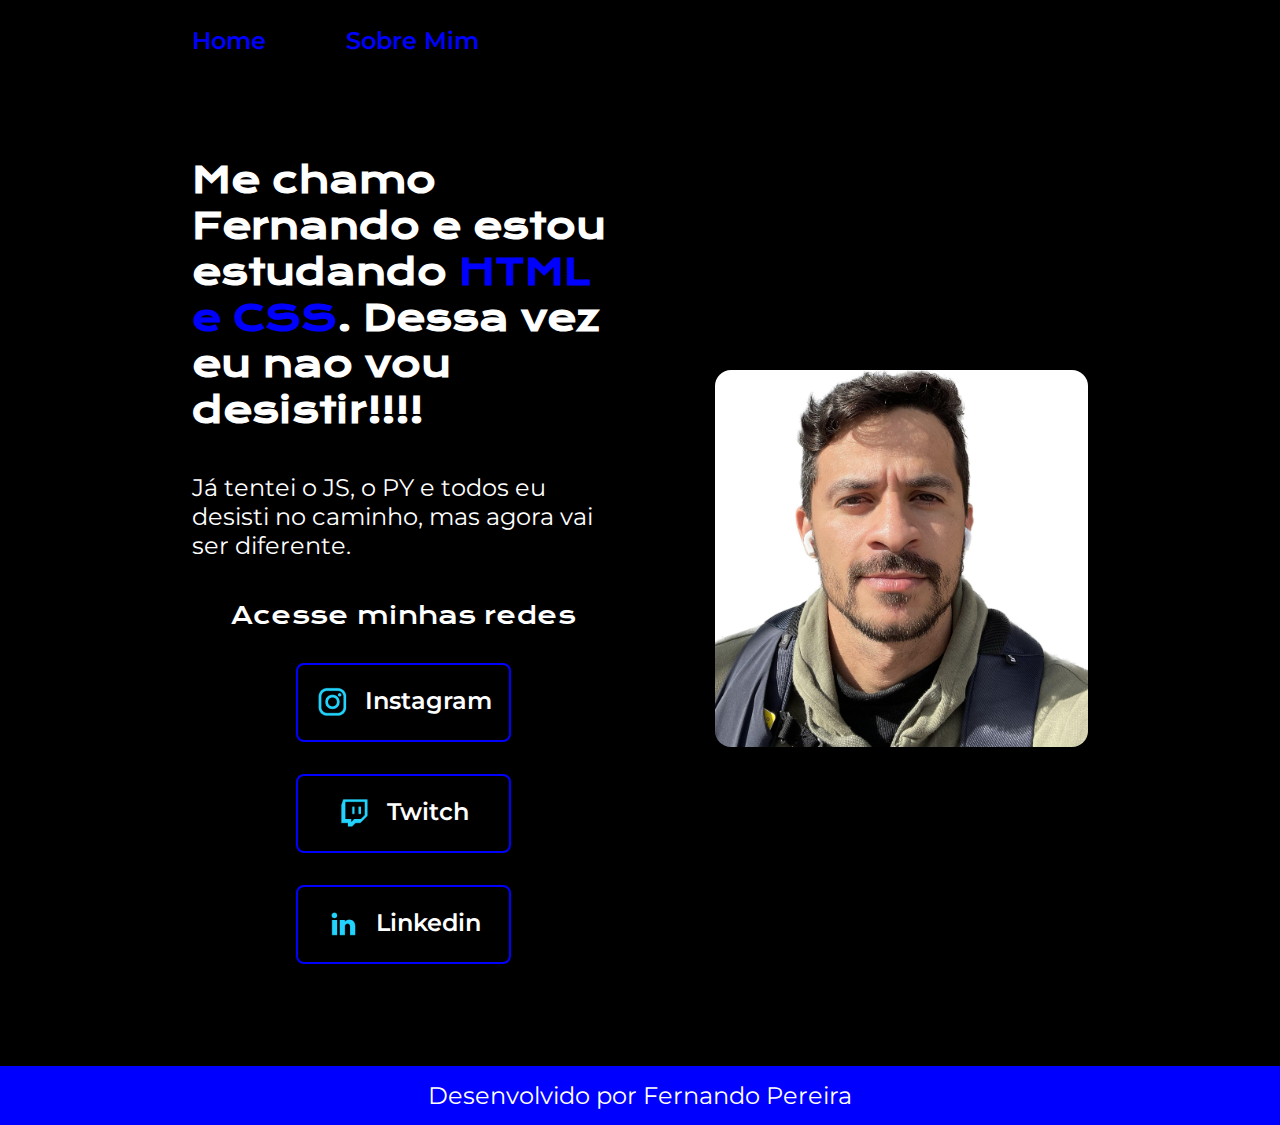
<file: index.html>
<!DOCTYPE html>
<html lang="pt-br">
<head>
    <meta charset="UTF-8">
    <meta name="viewport" content="width=device-width, initial-scale=1.0">
    <title>Portifolio</title>
</head>
<body>
    <header class="cabecalho">
        <nav class="cabecalho_menu">
            <a class="cabecalho_menu_link" href="index.html">Home</a>
            <a class="cabecalho_menu_link" href="about.html">Sobre Mim</a>
        </nav>
    </header>
    <main class="apresentacao">
        <div class="alinhamento_img_text">
            <section class=" apresentacao_conteudo">
                <h1 class="apresentacao_conteudo_titulo">Me chamo Fernando e estou estudando <strong class="curso-destaque">HTML e CSS</strong>.<span> Dessa vez eu nao vou desistir!!!!</span></h1>
                <p class="apresentacao_conteudo_texto">Já tentei o JS, o PY e todos eu desisti no caminho, mas agora vai ser diferente.</p>
                <div class="apresentacao_links">
                    <h2 class="apresentacao_links_subtitulos">Acesse minhas redes</h2>
                    <a class="apresentacao_link_navegacao" href="https://www.instagram.com/pereira.fernando13/">
                        <img src="./assets/instagram.png" alt="instagram logo">
                        Instagram
                    </a>
                    <a class="apresentacao_link_navegacao" href="https://www.twitch.tv/nandosenju">
                        <img src="./assets/twitch.png" alt="twitch">
                        Twitch
                    </a>
                    <a class="apresentacao_link_navegacao" href="https://www.linkedin.com/in/fernando-sousa-7034ab28b/">
                        <img src="./assets/linkedin.png" alt="linkedin loogo">
                        Linkedin
                    </a>
                </div>
            </section>
            <div class="container">
            <img src="./assets/3x4.jpeg" width="320" height="205" title="Fernando Gostoso" />
            </div>
        </div>
        <link rel="stylesheet" href="./styles/style.css">

    </main>
    <footer class="rodape">
        <p>Desenvolvido por Fernando Pereira</p>
    </footer>
</body>
</html>
</file>
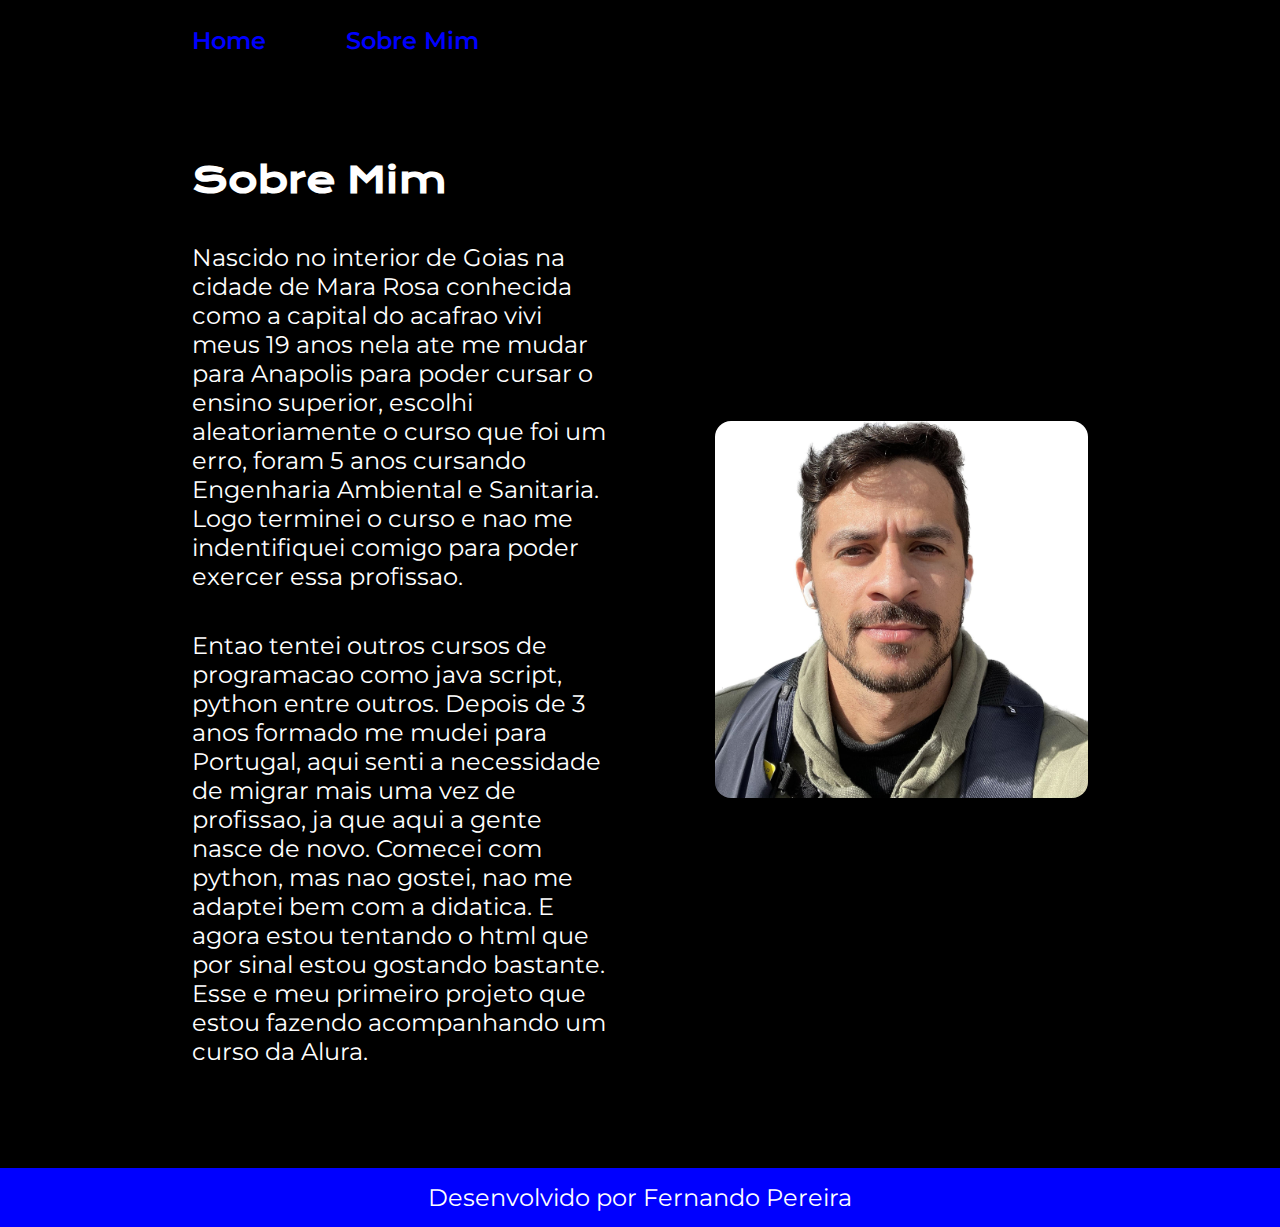
<file: about.html>
<!DOCTYPE html>
<html lang="pt-br">
<head>
    <meta charset="UTF-8">
    <meta name="viewport" content="width=device-width, initial-scale=1.0">
    <title>Sobre Mim</title>
    <link rel="stylesheet" href="./styles/style.css">
</head>
<body>
    <header class="cabecalho">
        <nav class="cabecalho_menu">
            <a class="cabecalho_menu_link" href="index.html">Home</a>
            <a class="cabecalho_menu_link" href="about.html">Sobre Mim</a>
        </nav>
    </header>

    <main class="apresentacao">
        <div class="alinhamento_img_text">
            <section class="apresentacao_conteudo">
                <h1 class="apresentacao_conteudo_titulo">Sobre Mim</h1>
                <p class="apresentacao_conteudo_texto">Nascido no interior de Goias na cidade de Mara Rosa conhecida como a capital do acafrao vivi meus 19 anos nela ate 
                    me mudar para Anapolis para poder cursar o ensino superior, escolhi aleatoriamente o curso que foi um erro, foram 
                    5 anos cursando Engenharia Ambiental e Sanitaria. Logo terminei o curso e nao me indentifiquei comigo para poder 
                    exercer essa profissao. 
                </p>
                <p class="apresentacao_conteudo_texto">Entao tentei outros cursos de programacao como java script, python entre outros. Depois de 3 anos formado
                    me mudei para Portugal, aqui senti a necessidade de migrar mais uma vez de profissao, ja que aqui a gente nasce de novo.
                    Comecei com python, mas nao gostei, nao me adaptei bem com a didatica. E agora estou tentando o html que por sinal estou
                    gostando bastante. Esse e meu primeiro projeto que estou fazendo acompanhando um curso da Alura. 
                </p>
                
            </section>
            <div class="container">
                <img src="./assets/3x4.jpeg" width="320" height="205" alt="minha foto">
                </div>
        </div>
    </main>

    <footer class="rodape">
        <p>Desenvolvido por Fernando Pereira</p>
    </footer>

</body>
</html>
</file>
<file: styles/style.css>
@import url('https://fonts.googleapis.com/css2?family=Krona+One&family=Montserrat:wght@400;600&display=swap');

:root {
    --cor-primaria: #000000;  
    --cor-secudaria: #FFFFFF;
    --cor-terciaria: blue;

    --fonte-primaria: 'Krona One', sans-serif;
    --fonte-secundaria: 'Montserrat', sans-serif;
}
* {
    margin: 0;
    padding: 0;
}
body {
    /* height: 100vh; */
    box-sizing: border-box;
    background-color: var(--cor-primaria);
    color: var(--cor-secudaria);
}

.cabecalho {
    padding: 2% 0% 0% 15%
    
}
.cabecalho_menu {
    display: flex;
    gap: 80px
}

.cabecalho_menu_link {
    font-family: var(--fonte-secundaria);
    font-size: 1.5rem;
    font-weight: 600;
    color: var(--cor-terciaria);
    text-decoration: none;
}
.curso-destaque {
    color: var(--cor-terciaria) ;
}
.curso-destaque:hover {
    outline: dotted red;
    

}

h1 {
    font-weight: bold;
}

.alinhamento_img_text {
    display: flex;
    gap:100px;
    align-items: center;

}

.container img {
    max-width: 600px;
    max-height: 400px;
    width: 100%;
    height: auto;
    border-radius: 16px;
    
}

.apresentacao {
    margin: 8% 15%;
    display: flex;
    gap: 82px;  
    align-items: center;
    justify-content: space-between;
}

.apresentacao_conteudo {
    width: 50%;
    display: flex;
    flex-direction: column;
    gap: 40px;
}

.apresentacao_conteudo_titulo {
    font-size: 2.25rem;
    font-family: var(--fonte-primaria);
}

.apresentacao_conteudo_texto {
    font-size: 1.5rem;
    font-family: var(--fonte-secundaria);

}

.apresentacao_links {
    display: flex;
    flex-direction: column;
    align-items: center;
    justify-content: space-between;
    gap:32px
}

.apresentacao_links_subtitulos {
    font-family: var(--fonte-primaria);
    font-weight: 400;
    font-size: 1.5rem;
}

.apresentacao_link_navegacao {
    /* background-color:blue ; */
    border: 2px solid var(--cor-terciaria);
    color: var(--cor-secudaria);
    width: 50%;
    display: flex;
    justify-content: center;
    gap: 16px;
    text-align: center;
    font-weight: 600;
    border-radius: 8px;
    font-size: 1.5rem;
    padding: 21.5px 0;
    text-decoration: none;
    font-family: var(--fonte-secundaria);
}
.apresentacao_link_navegacao:hover {
    background-color: #242424;

}
.rodape {
    background-color: var(--cor-terciaria);
    font-family: var(--fonte-secundaria);
    padding: 15px;
    text-align: center;
    font-size: 1.5rem;
    font-weight: 400;
}

@media( max-width: 1200px) {
    .cabecalho {
        padding: 10%;
    }
    .cabecalho_menu {
        justify-content: center;
    }
    .apresentacao {
        flex-direction: column-reverse;
        padding: 5%;
    }
    .alinhamento_img_text{
        flex-direction: column-reverse;
    }
    .apresentacao_conteudo {
        width: auto;
    }

}
</file>
